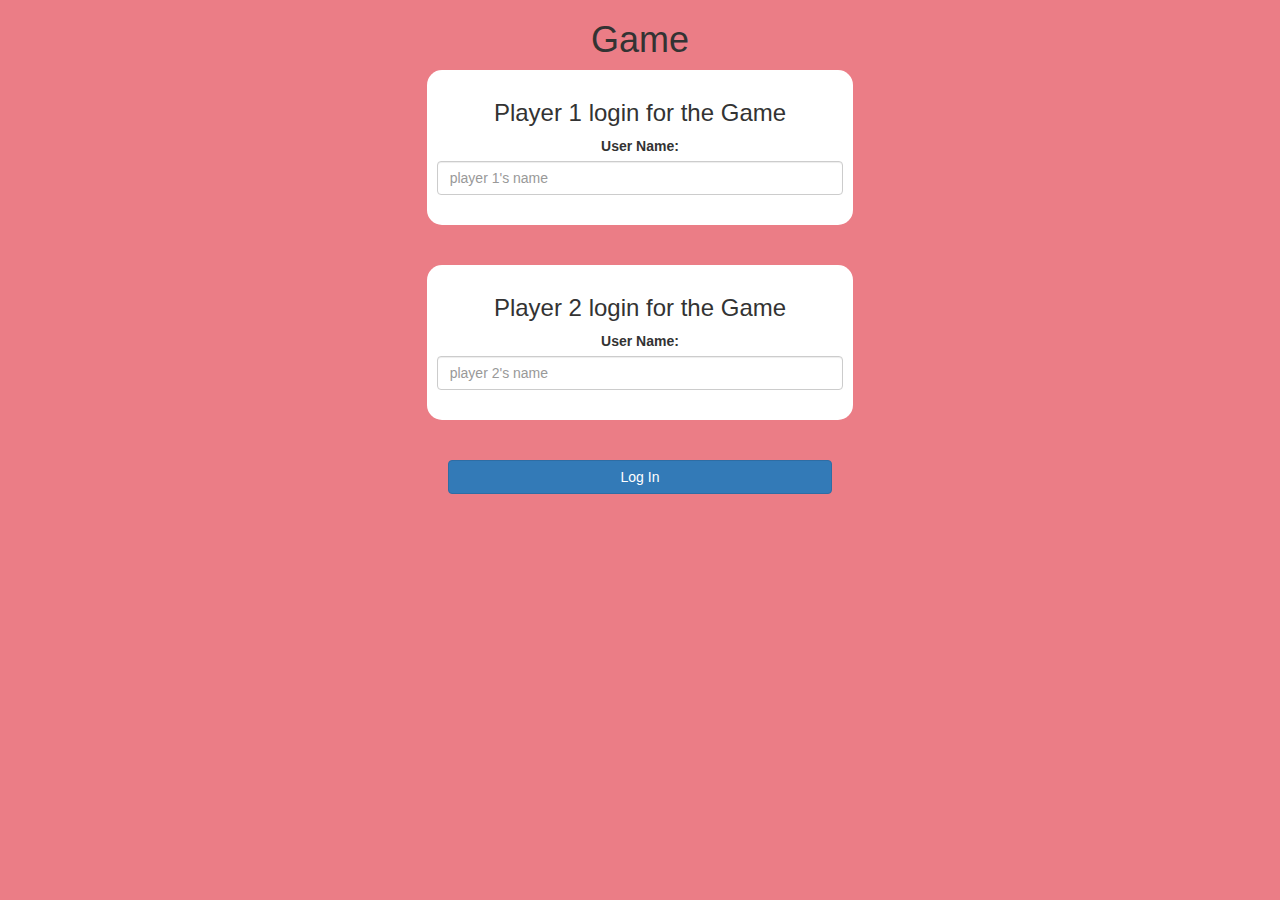
<file: index.html>
<!DOCTYPE html>
<html>
<head>
	<title>The Math Quiz Game!</title>

<meta name="viewport" content="width=device-width, initial-scale=1">
<link rel="stylesheet" href="https://maxcdn.bootstrapcdn.com/bootstrap/3.4.0/css/bootstrap.min.css">
<script src="https://ajax.googleapis.com/ajax/libs/jquery/3.4.1/jquery.min.js"></script>
<script src="https://maxcdn.bootstrapcdn.com/bootstrap/3.4.0/js/bootstrap.min.js"></script>

<link rel="stylesheet" type="text/css" href="game.css">

<script src="game_login.js"></script>
</head>
<body>
<center>
	<h1>Game</h1>
	<div class="col-lg-4 col-md-4 col-sm-8 col-xs-11 login_div1">
		<h3>Player 1 login for the Game</h3>
		<label>User Name:</label>
		<input type="text" id="player1_name_input" class="form-control" placeholder="player 1's name"> 
		<br>
	
	</div>

	<br>
	<br>
	
	<div class="col-lg-4 col-md-4 col-sm-8 col-xs-11 login_div2">
		<h3>Player 2 login for the Game</h3>
		<label>User Name:</label>
		<input type="text" id="player2_name_input" class="form-control" placeholder="player 2's name"> 
		<br>
	
	</div>

	<br>
	<br>

	<button style="width: 30%" class="btn btn-primary" onclick="addUser();">Log In</button>
</center>
</body>
</html>
</file>
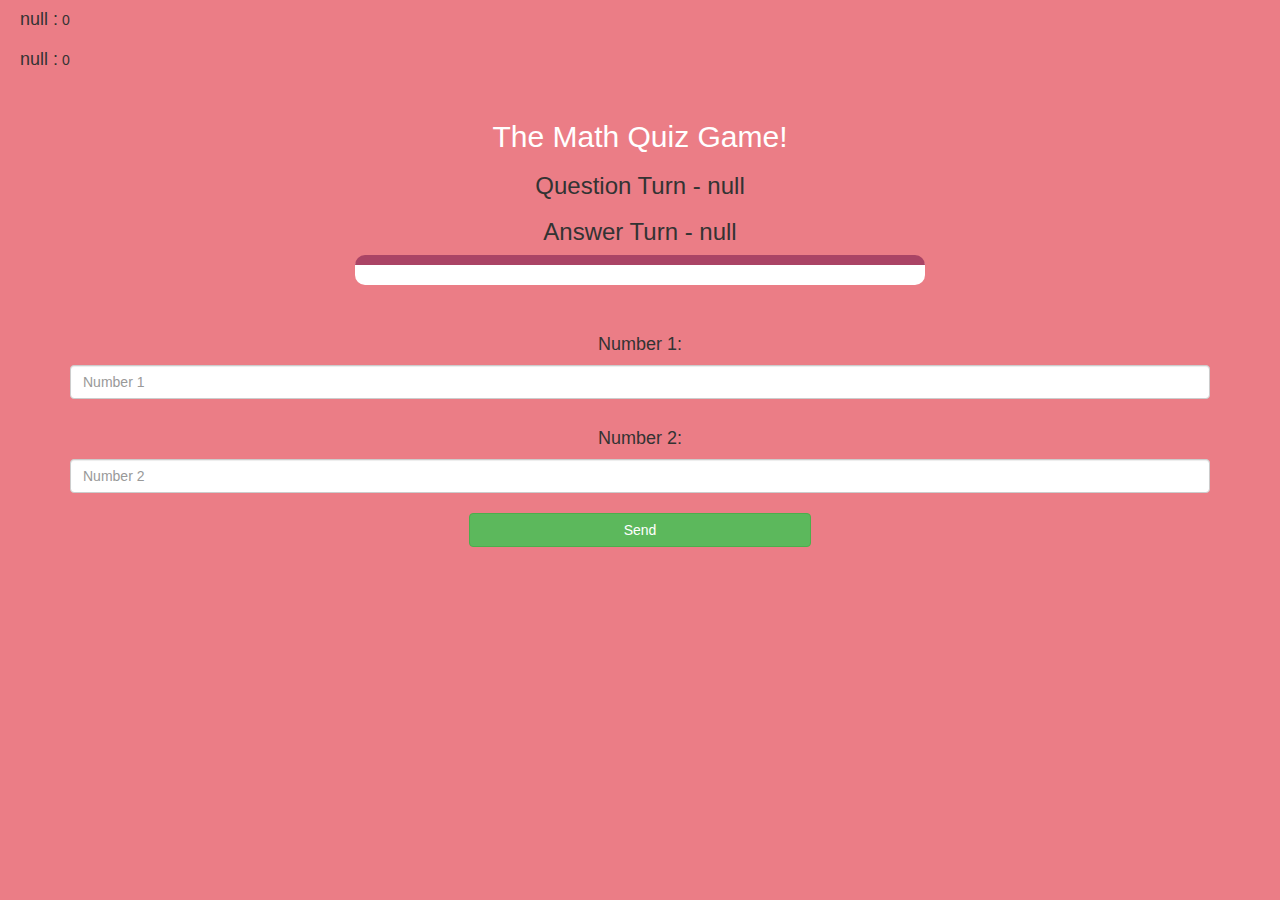
<file: game_page.html>
<!DOCTYPE html>
<html>
<head>
	<title>The Math Quiz Game!</title>

<meta name="viewport" content="width=device-width, initial-scale=1">
<link rel="stylesheet" href="https://maxcdn.bootstrapcdn.com/bootstrap/3.4.0/css/bootstrap.min.css">
<script src="https://ajax.googleapis.com/ajax/libs/jquery/3.4.1/jquery.min.js"></script>
<script src="https://maxcdn.bootstrapcdn.com/bootstrap/3.4.0/js/bootstrap.min.js"></script>

<link rel="stylesheet" type="text/css" href="game.css">
</head>
<body>
<h4 id="player1_name"></h4> <span id="player1_score"></span>
<br>

<h4 id="player2_name"></h4> <span id="player2_score"></span>
<br>

<h2></h2>
<div class="container">
	<center>
		<h2 style="color: white;">The Math Quiz Game!</h2>
		<h3 id="player_question"></h3>
		<h3 id="player_answer"></h3>
		<div id="output" class="col-lg-6"></div>
		<br>
		<br>
		<h4>Number 1:</h4>
		<input type="text" id="number1" class="form-control" placeholder="Number 1">
		<br>
		<h4>Number 2:</h4>
		<input type="text" id="number2" class="form-control" placeholder="Number 2">
		<br>
		<button onclick="send();" class="btn btn-success" style="width: 30%">Send</button>
	</center>
</div>

<script src="game_page.js"></script>
</body>
</html>
</file>
<file: game.css>
body
{
	background: rgb(235, 125, 134);
}

	.login_div1 , .login_div2
	{
		background: white;
		padding: 10px;
		float: none;
		border-radius: 15px;
	}


#player1_name , #player2_name
{
	display: inline-block;
	margin-left: 20px;
}
#word
{
	width: 60%;
}
#word_display
{
	letter-spacing: 5px;
}
#output
{
background: white;
border-radius: 10px;
border-top: 10px solid #AA4465;
padding: 10px;
float: none;
text-align: left;
}
</file>
